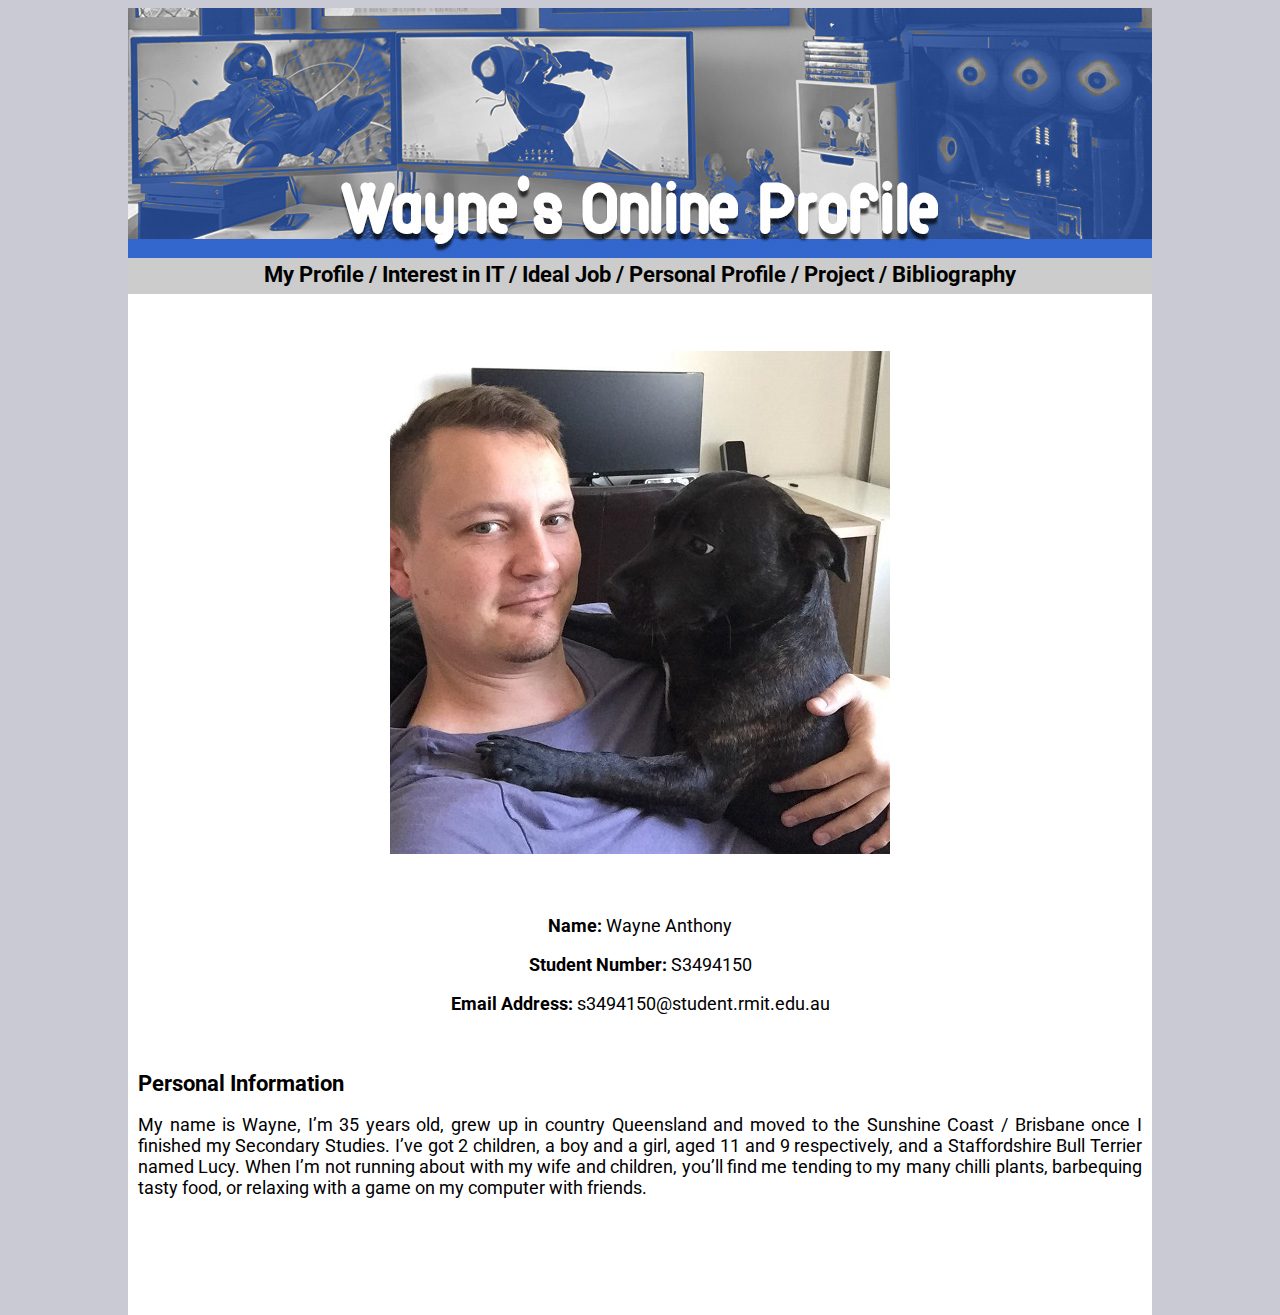
<file: index.html>
<!doctype html>
<html>
<head>
<meta charset="utf-8">
<title>My Profile</title>
<link href="main.css" rel="stylesheet" type="text/css">
<style type="text/css">
</style>
</head>

<body>

<div class="container">

  <div class="header">    
	  <img src="banner1.jpg" width="1024" height="250" alt=""/>
	</div>
  <div class="navigation"> 
		<a href="index.html">My Profile</a> 
		/ <a href="interest.html">Interest in IT</a> 
		/ <a href="job.html">Ideal Job</a> 
		/ <a href="profile.html">Personal Profile</a> 
    / <a href="project.html">Project</a>
    / <a href="bibliography.html">Bibliography</a>
  </div>
	
  <div class="maintext justify">
	  	 <p>&nbsp;</p>
	<div class="maintext center">
    <img src=profilepic.jpg class=image width="500" height="503" alt=""/>
  </div>
	  
    <p>&nbsp;</p>
    
    <div class="maintext center">
      <p><strong>Name:</strong> Wayne Anthony</p>
      <p><strong>Student Number:</strong> S3494150</p>
      <p><strong>Email Address:</strong> s3494150@student.rmit.edu.au</p>
      <p>&nbsp;</p>
    </div>

    <h1>Personal Information</h1>
    <p>My name is Wayne, I’m 35 years old, grew up in country Queensland and moved to the Sunshine Coast / 
       Brisbane once I finished my Secondary Studies. I’ve got 2 children, a boy and a girl, aged 11 and 9 
       respectively, and a Staffordshire Bull Terrier named Lucy. When I’m not running about with my wife 
       and children, you’ll find me tending to my many chilli plants, barbequing tasty food, or relaxing with a 
       game on my computer with friends.</p>
       <p>&nbsp;</p>
       <p>&nbsp;</p>
       <p>&nbsp;</p>
  </div>

</div>

</body>
</html>
</file>
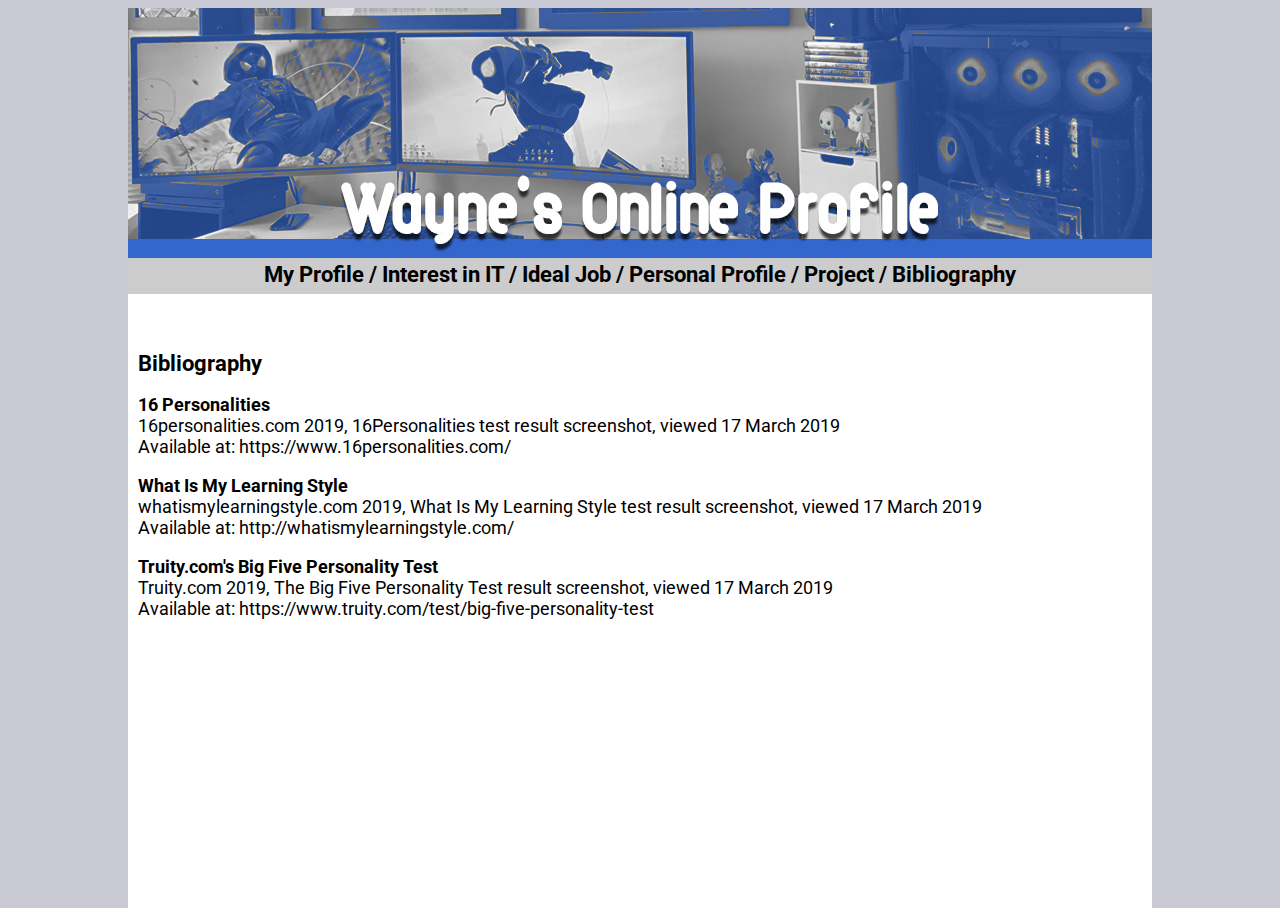
<file: bibliography.html>
<!doctype html>
<html>
<head>
<meta charset="utf-8">
<title>My Profile</title>
<link href="main.css" rel="stylesheet" type="text/css">
<style type="text/css">
</style>
</head>

<body>

<div class="container">

  <div class="header">    
    <img src="banner1.jpg" width="1024" height="250" alt=""/>
  </div>
  <div class="navigation"> 
    <a href="index.html">My Profile</a> 
    / <a href="interest.html">Interest in IT</a> 
    / <a href="job.html">Ideal Job</a> 
    / <a href="profile.html">Personal Profile</a> 
    / <a href="project.html">Project</a>
    / <a href="bibliography.html">Bibliography</a>
  </div>

  <div class="maintext justify">
        <p>&nbsp;</p>
   
 
  <h1>Bibliography</h1>
  
    <p><strong>16 Personalities</strong><br>
    16personalities.com 2019, 16Personalities test result screenshot, viewed 17 March 2019 <br>
    Available at: https://www.16personalities.com/ </p>

    <p><strong>What Is My Learning Style</strong><br>
    whatismylearningstyle.com 2019, What Is My Learning Style test result screenshot, viewed 17 March 2019 <br>
    Available at: http://whatismylearningstyle.com/ </p>

    <p><strong>Truity.com's Big Five Personality Test</strong><br>
    Truity.com 2019, The Big Five Personality Test result screenshot, viewed 17 March 2019 <br>
    Available at: https://www.truity.com/test/big-five-personality-test </p>
    <p>&nbsp;</p>
    <p>&nbsp;</p>
    <p>&nbsp;</p>
</div>

</div>

</body>
</html>
</file>
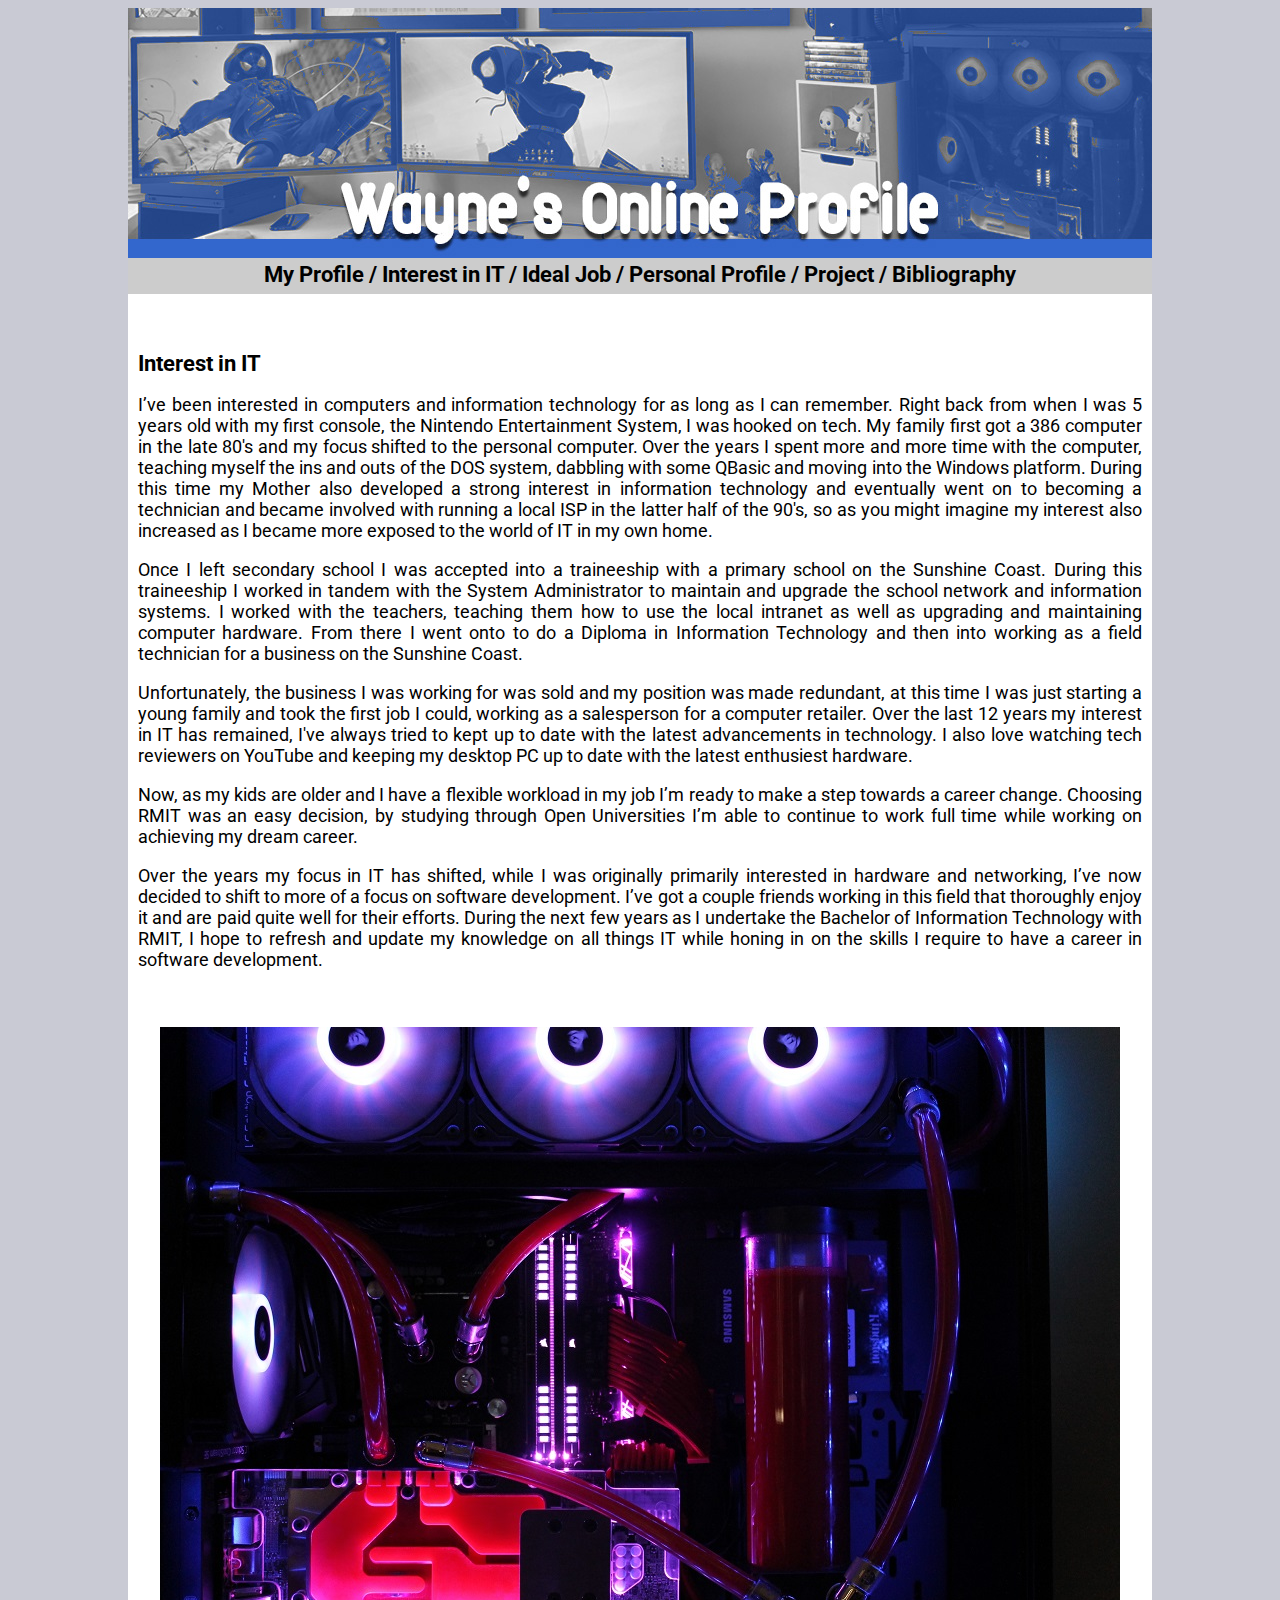
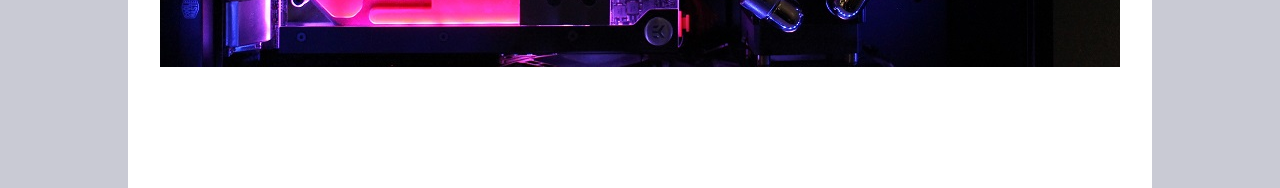
<file: interest.html>
<!doctype html>
<html>
<head>
<meta charset="utf-8">
<title>My Profile</title>
<link href="main.css" rel="stylesheet" type="text/css">
<style type="text/css">
</style>
</head>

<body>
	
<div class="container">

  <div class="header">    
	  <img src="banner1.jpg" width="1024" height="250" alt=""/>
	</div>
  <div class="navigation"> 
		<a href="index.html">My Profile</a> 
		/ <a href="interest.html">Interest in IT</a> 
		/ <a href="job.html">Ideal Job</a> 
		/ <a href="profile.html">Personal Profile</a> 
		/ <a href="project.html">Project</a>
		/ <a href="bibliography.html">Bibliography</a>
	</div>
	
  <div class="maintext justify">
		<p>&nbsp;</p>
		
		<h1>Interest in IT</h1>
		
    <p>I’ve been interested in computers and information technology for as long as I can remember. 
		Right back from when I was 5 years old with my first console, the Nintendo Entertainment 
		System, I was hooked on tech. My family first got a 386 computer in the late 80's and my 
		focus shifted to the personal computer. Over the years I spent more and more time with 
		the computer, teaching myself the ins and outs of the DOS system, dabbling with some QBasic 
		and moving into the Windows platform. During this time my Mother also developed a strong 
		interest in information technology and eventually went on to becoming a technician and 
		became involved with running a local ISP in the latter half of the 90's, so as you might 
		imagine my interest also increased as I became more exposed to the world of IT in my own home. </p>
    <p>Once I left secondary school I was accepted into a traineeship with a primary school on 
		the Sunshine Coast. During this traineeship I worked in tandem with the System Administrator 
		to maintain and upgrade the school network and information systems. I worked with the teachers, 
		teaching them how to use the local intranet as well as upgrading and maintaining computer 
		hardware. From there I went onto to do a Diploma in Information Technology and then into 
		working as a field technician for a business on the Sunshine Coast. </p>
    <p>Unfortunately, the business I was working for was sold and my position was made redundant, 
		at this time I was just starting a young family and took the first job I could, working as 
		a salesperson for a computer retailer. Over the last 12 years my interest in IT has remained,
		I've always tried to kept up to date with the latest advancements in technology. I also love watching 
		tech reviewers on YouTube and keeping my desktop PC up to date with the latest enthusiest hardware. </p>
		<p>Now, as my kids are older and I have a flexible workload in my job I’m ready to make a step towards a
		career change. Choosing RMIT was an easy decision, by studying through Open Universities I’m able to 
		continue to work full time while working on achieving my dream career. </p>
    <p>Over the years my focus in IT has shifted, while I was originally primarily interested in hardware 
		and networking, I’ve now decided to shift to more of a focus on software development. I’ve got a 
		couple friends working in this field that thoroughly enjoy it and are paid quite well for their 
		efforts. During the next few years as I undertake the Bachelor of Information Technology with 
		RMIT, I hope to refresh and update my knowledge on all things IT while honing in on the skills 
		I require to have a career in software development. </p>
		<p>&nbsp;</p>
		<div class="maintext center">
				<img src="desktoppc.JPG" width="960" height="640" alt=""/>
		</div>
		<p>&nbsp;</p>
		<p>&nbsp;</p>
		<p>&nbsp;</p>
	</div>
	
</div>

</body>
</html>
</file>
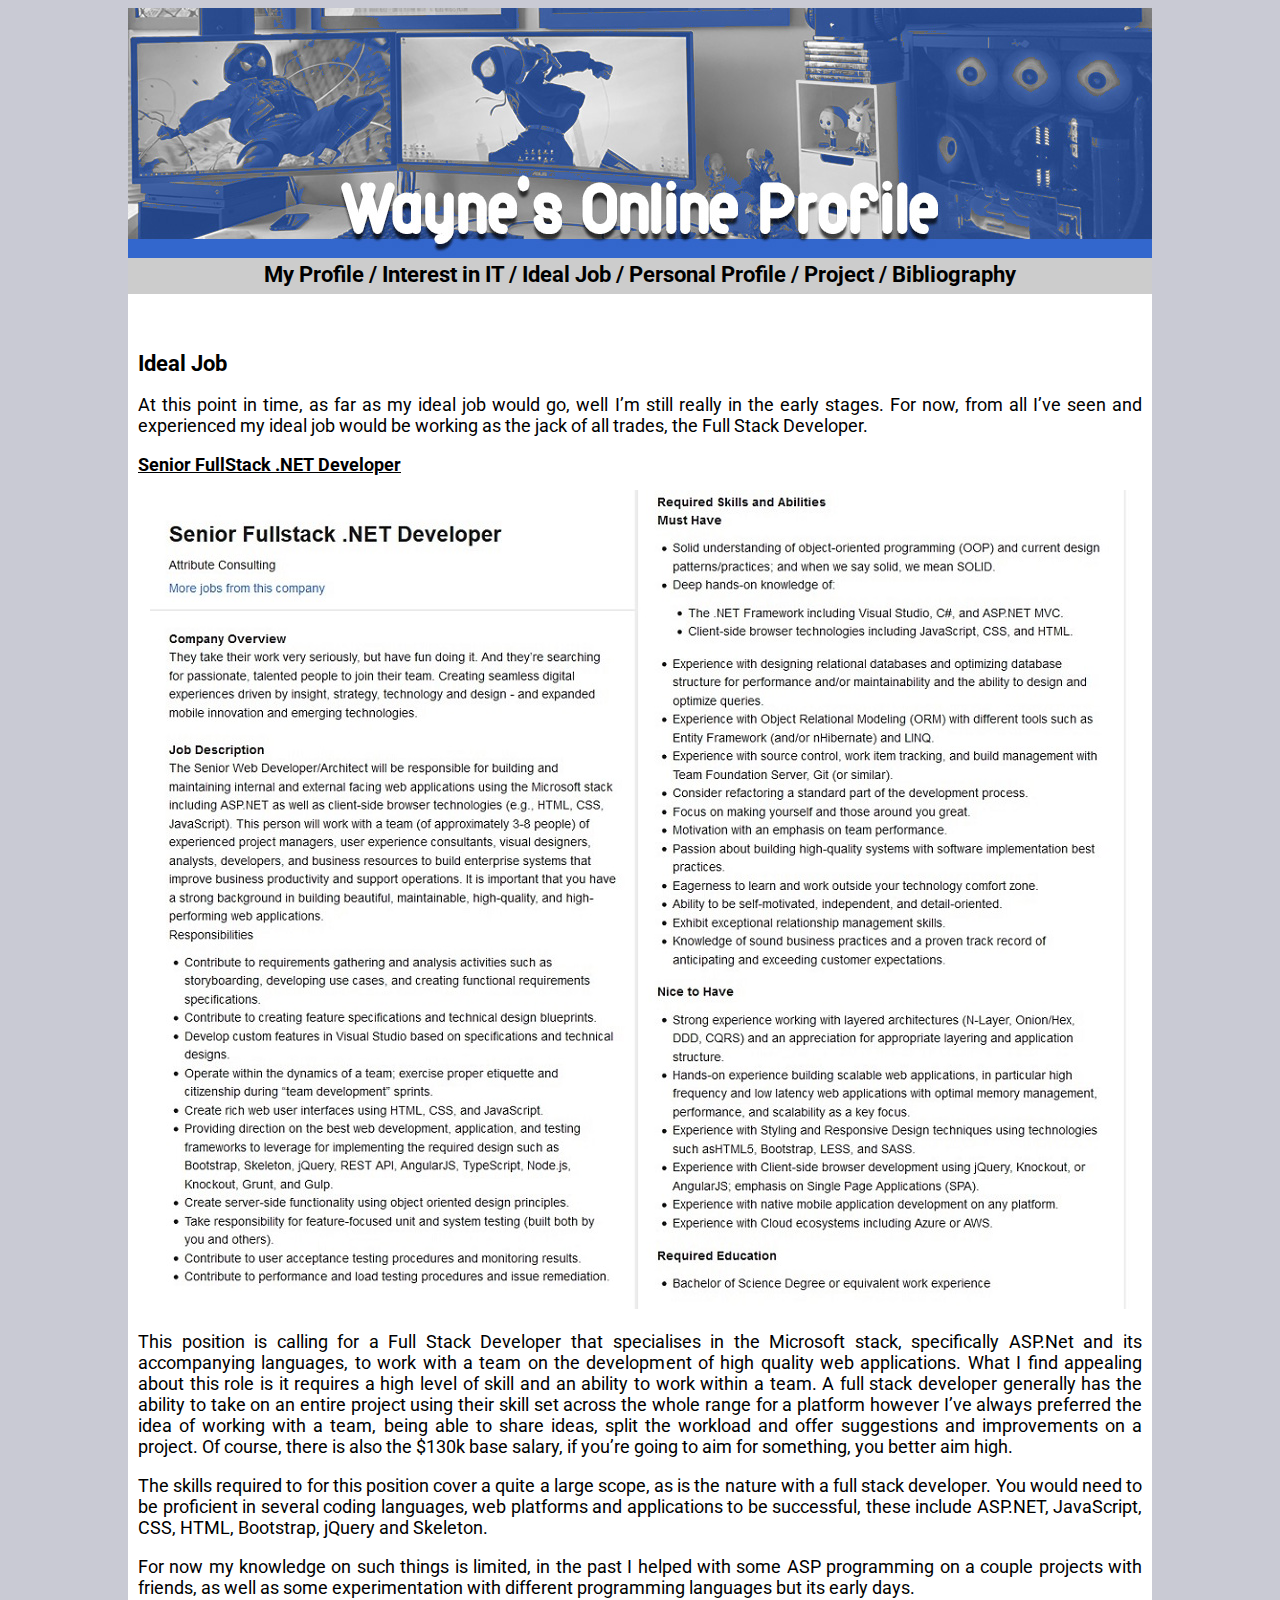
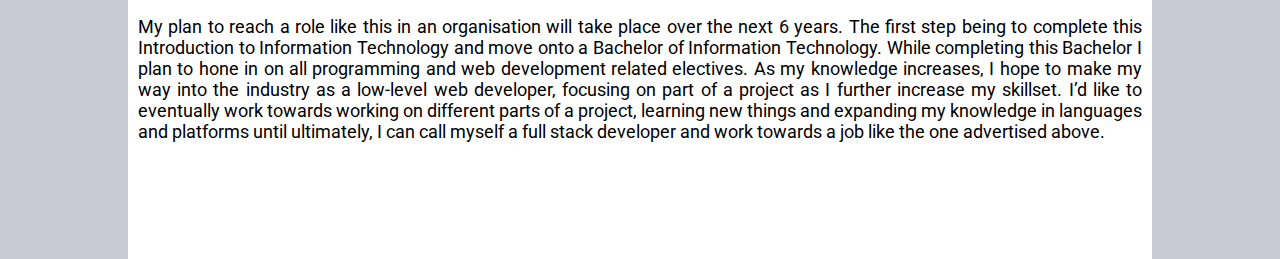
<file: job.html>
<!doctype html>
<html>
<head>
<meta charset="utf-8">
<title>My Profile</title>
<link href="main.css" rel="stylesheet" type="text/css">
<style type="text/css">
</style>
</head>

<body>

<div class="container">

  <div class="header">    
    <img src="banner1.jpg" width="1024" height="250" alt=""/>
  </div>
  <div class="navigation"> 
    <a href="index.html">My Profile</a> 
    / <a href="interest.html">Interest in IT</a> 
    / <a href="job.html">Ideal Job</a> 
    / <a href="profile.html">Personal Profile</a> 
    / <a href="project.html">Project</a>
    / <a href="bibliography.html">Bibliography</a>
  </div>

  
  <div class="maintext justify">

    <p>&nbsp;</p>
    
    <h1>Ideal Job</h1>
    <p>At this point in time, as far as my ideal job would go, well I’m still really in the early stages. 
      For now, from all I’ve seen and experienced my ideal job would be working as the jack of all trades, 
      the Full Stack Developer.</p>
    <h2><u><a href="https://www.seek.com.au/job/38522088?searchrequesttoken=ded47d61-0099-4030-87fd-4fb4c8094689&amp;type=standout">
      Senior FullStack .NET Developer</a></u></h2>
    <div class="maintext center"><img src=seekad.jpg class=image width="980" height="819" alt=""/></div>
    <p>This position is calling for a Full Stack Developer that specialises in the Microsoft stack, specifically 
      ASP.Net and its accompanying languages, to work with a team on the development of high quality web applications. 
      What I find appealing about this role is it requires a high level of skill and an ability to work within a team. 
      A full stack developer generally has the ability to take on an entire project using their skill set across the 
      whole range for a platform however I’ve always preferred the idea of working with a team, being able to share 
      ideas, split the workload and offer suggestions and improvements on a project. Of course, there is also the 
      $130k base salary, if you’re going to aim for something, you better aim high. </p>
    <p>The skills required to for this position cover a quite a large scope, as is the nature with a full stack developer. 
      You would need to be proficient in several coding languages, web platforms and applications to be successful, these 
      include ASP.NET, JavaScript, CSS, HTML, Bootstrap, jQuery and Skeleton. </p>
    <p>For now my knowledge on such things is limited, in the past I helped with some ASP programming on a 
      couple projects with friends, as well as some experimentation with different programming languages but its early days. </p>
    <p>My plan to reach a role like this in an organisation will take place over the next 6 years. The first step being 
      to complete this Introduction to Information Technology and move onto a Bachelor of Information Technology. While 
      completing this Bachelor I plan to hone in on all programming and web development related electives. As my knowledge 
      increases, I hope to make my way into the industry as a low-level web developer, focusing on part of a project as I 
      further increase my skillset. I’d like to eventually work towards working on different parts of a project, learning 
      new things and expanding my knowledge in languages and platforms until ultimately, I can call myself a full stack 
      developer and work towards a job like the one advertised above.</p>
    <p>&nbsp;</p>
    <p>&nbsp;</p>
    <p>&nbsp;</p>
  </div>

</div>

</body>
</html>
</file>
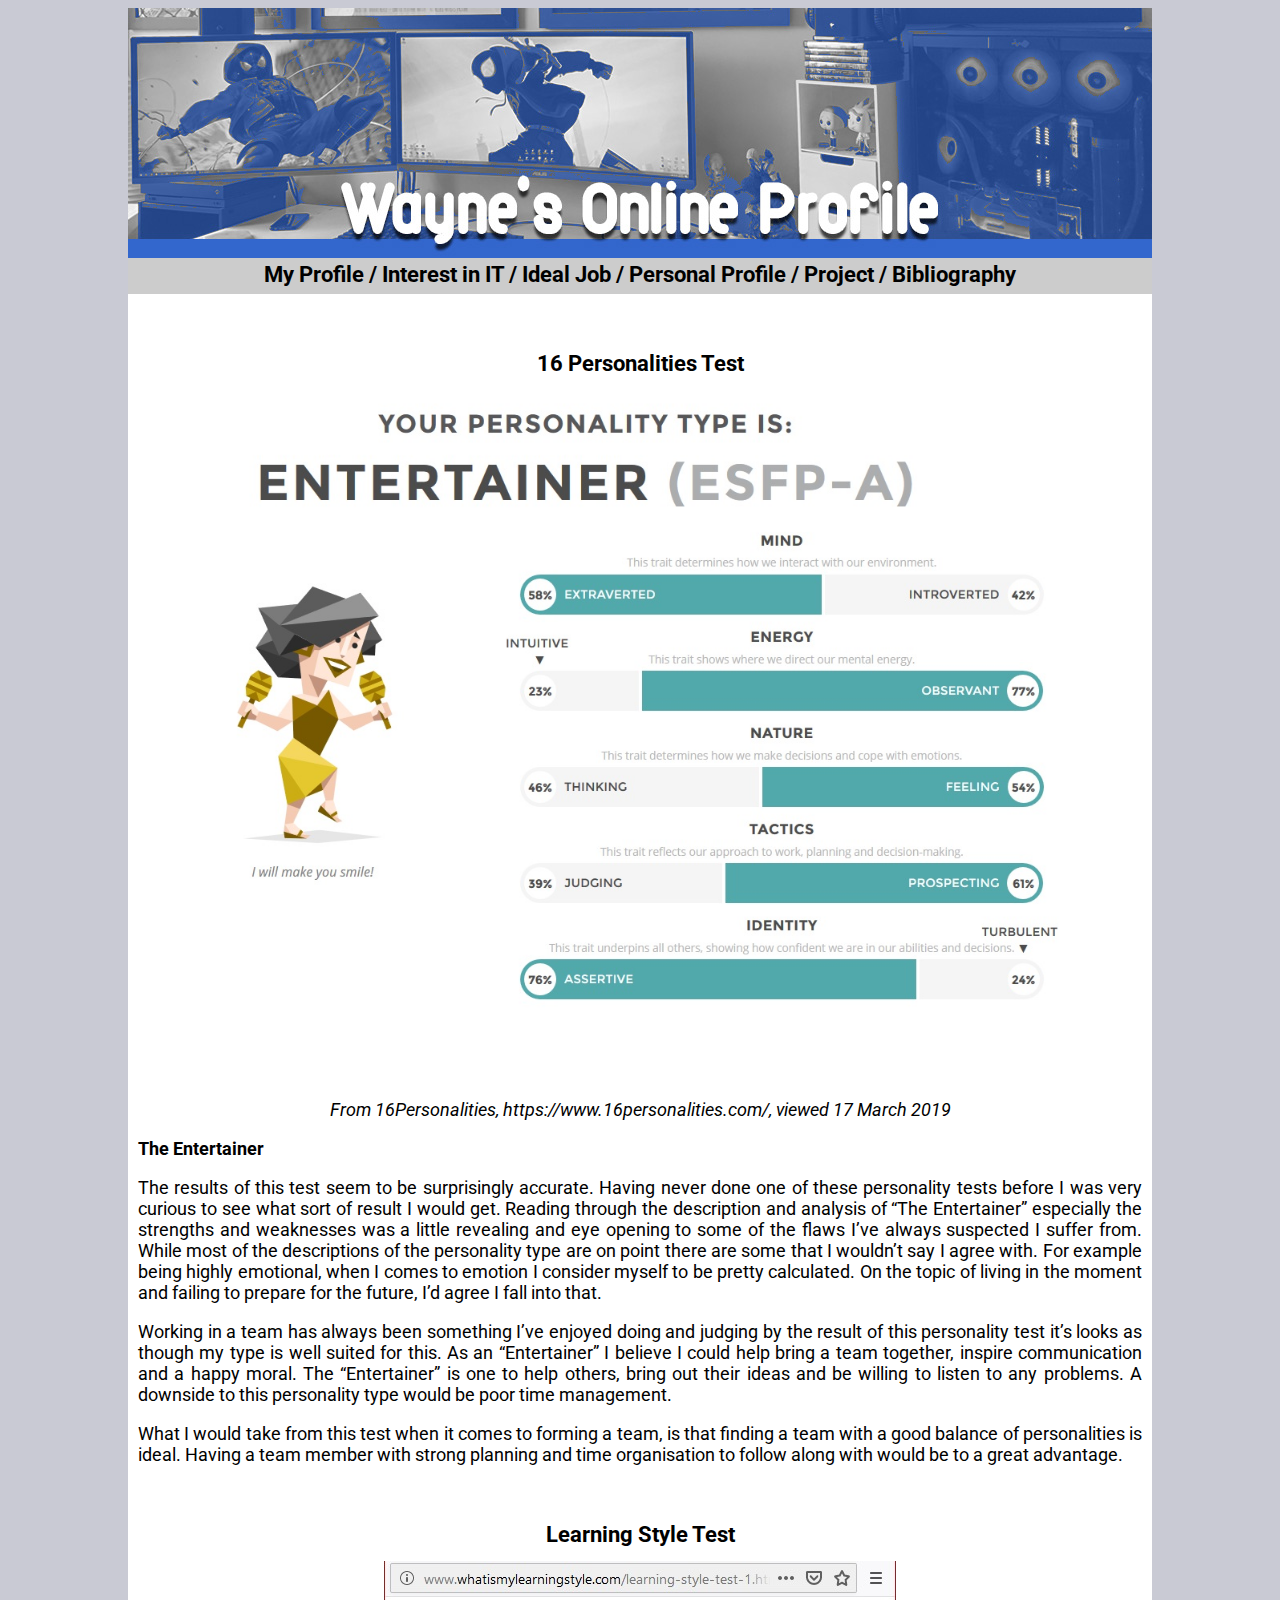
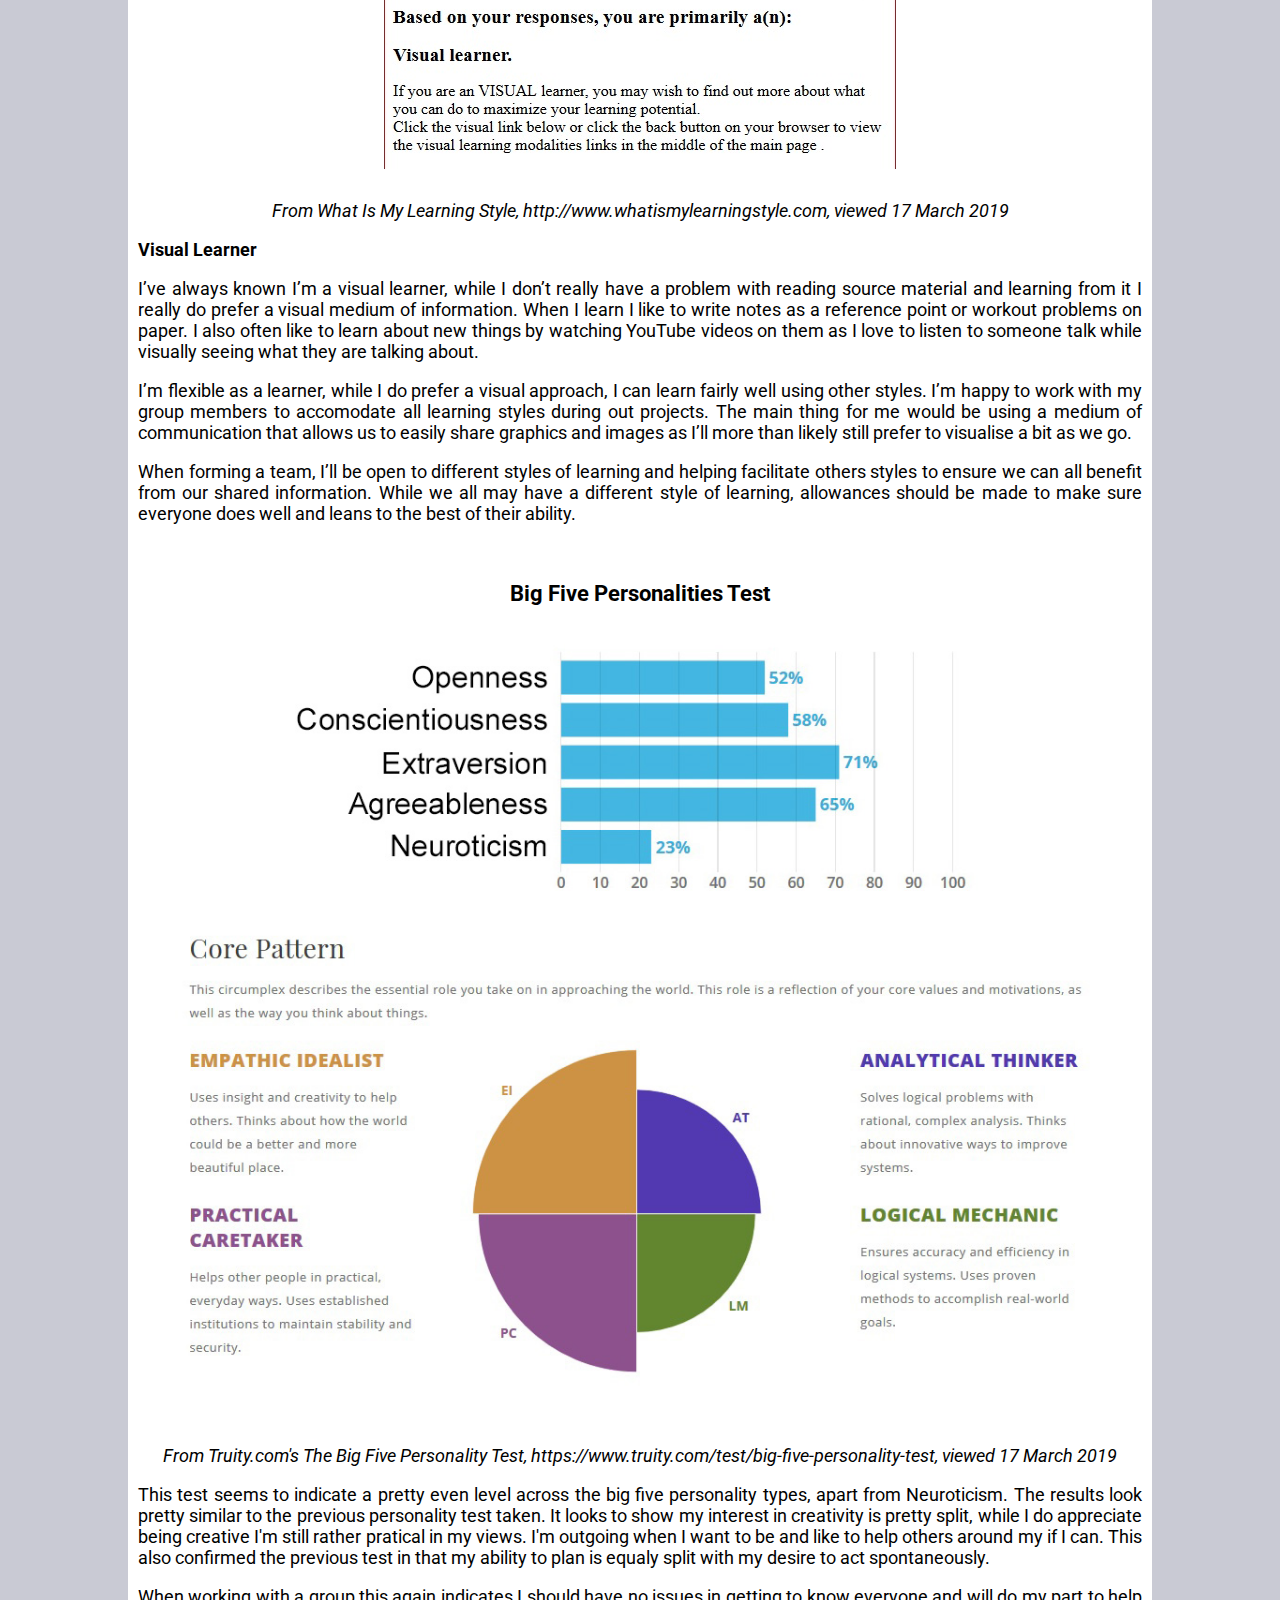
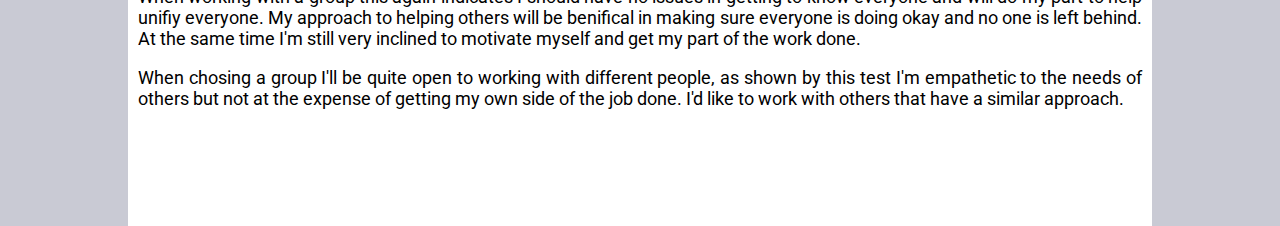
<file: profile.html>
<!doctype html>
<html>
<head>
<meta charset="utf-8">
<title>My Profile</title>
<link href="main.css" rel="stylesheet" type="text/css">
<style type="text/css">
</style>
</head>

<body>

<div class="container">

  <div class="header">    
    <img src="banner1.jpg" width="1024" height="250" alt=""/>
  </div>
  <div class="navigation"> 
    <a href="index.html">My Profile</a> 
    / <a href="interest.html">Interest in IT</a> 
    / <a href="job.html">Ideal Job</a> 
    / <a href="profile.html">Personal Profile</a> 
    / <a href="project.html">Project</a>
    / <a href="bibliography.html">Bibliography</a>
  </div>

  <div class="maintext justify">
    <p>&nbsp;</p>
    
    <div class="maintext center">
     <h1>16 Personalities Test</h1>   
     <img src="16personalities.jpg" width="960" height="686" alt=""/>
     <p><i>From 16Personalities, https://www.16personalities.com/, viewed 17 March 2019</i></p>
    </div>

    <h2>The Entertainer</h2>
    <p>The results of this test seem to be surprisingly accurate. Having never done one of these personality 
      tests before I was very curious to see what sort of result I would get. Reading through the description 
      and analysis of “The Entertainer” especially the strengths and weaknesses was a little revealing and eye 
      opening to some of the flaws I’ve always suspected I suffer from. While most of the descriptions of the 
      personality type are on point there are some that I wouldn’t say I agree with. For example being highly 
      emotional, when I comes to emotion I consider myself to be pretty calculated. On the topic of living in 
      the moment and failing to prepare for the future, I’d agree I fall into that. </p>
    <p>Working in a team has always been something I’ve enjoyed doing and judging by the result of this 
      personality test it’s looks as though my type is well suited for this. As an “Entertainer” I believe I 
      could help bring a team together, inspire communication and a happy moral. The “Entertainer” is one to 
      help others, bring out their ideas and be willing to listen to any problems. A downside to this personality 
      type would be poor time management. </p>
    <p>What I would take from this test when it comes to forming a team, is that finding a team with a good 
      balance of personalities is ideal. Having a team member with strong planning and time organisation to 
      follow along with would be to a great advantage. </p>
    <p>&nbsp;</p>
    
    <div class="maintext center">
      <h1>Learning Style Test</h1>  
      <img src="learningstyle.jpg" width="512" height="217" alt=""/>
      <p><i>From What Is My Learning Style, http://www.whatismylearningstyle.com, viewed 17 March 2019</i></p>
    </div>

    <h2>Visual Learner</h2>
    <p>I’ve always known I’m a visual learner, while I don’t really have a problem with reading source material 
      and learning from it I really do prefer a visual medium of information. When I learn I like to write notes 
      as a reference point or workout problems on paper. I also often like to learn about new things by watching 
      YouTube videos on them as I love to listen to someone talk while visually seeing what they are talking about.</p>
    <p>I’m flexible as a learner, while I do prefer a visual approach, I can learn fairly well using other styles. 
      I’m happy to work with my group members to accomodate all learning styles during out projects. The main thing for 
      me would be using a medium of communication that allows us to easily share graphics and images as I’ll more 
      than likely still prefer to visualise a bit as we go.</p>
    <p>When forming a team, I’ll be open to different styles of learning and helping facilitate others styles to 
      ensure we can all benefit from our shared information. While we all may have a different style of learning, 
      allowances should be made to make sure everyone does well and leans to the best of their ability.</p>
    <p>&nbsp;</p>
    
    <div class="maintext center">
        <h1>Big Five Personalities Test</h1>  
        <img src="bigfive.jpg" width="960" height="802" alt=""/>
        <p><i>From Truity.com's The Big Five Personality Test, https://www.truity.com/test/big-five-personality-test, viewed 17 March 2019</i></p>
    </div>

    <p>This test seems to indicate a pretty even level across the big five personality types, apart from Neuroticism. The results look
      pretty similar to the previous personality test taken. It looks to show my interest in creativity is 
      pretty split, while I do appreciate being creative I'm still rather pratical in my views. I'm outgoing when I want
      to be and like to help others around my if I can. This also confirmed the previous test in that my ability
      to plan is equaly split with my desire to act spontaneously.</p>
    <p>When working with a group this again indicates I should have no issues in getting to know everyone and 
      will do my part to help unifiy everyone. My approach to helping others will be benifical in making sure 
      everyone is doing okay and no one is left behind. At the same time I'm still very inclined to motivate
      myself and get my part of the work done. </p>
    <p>When chosing a group I'll be quite open to working with different people, as shown by this test I'm 
      empathetic to the needs of others but not at the expense of getting my own side of the job done. I'd like 
      to work with others that have a similar approach.
    </p>
    
    <p>&nbsp;</p>
    <p>&nbsp;</p>
    <p>&nbsp;</p>
      

    
  </div>

</div>

</body>
</html>
</file>
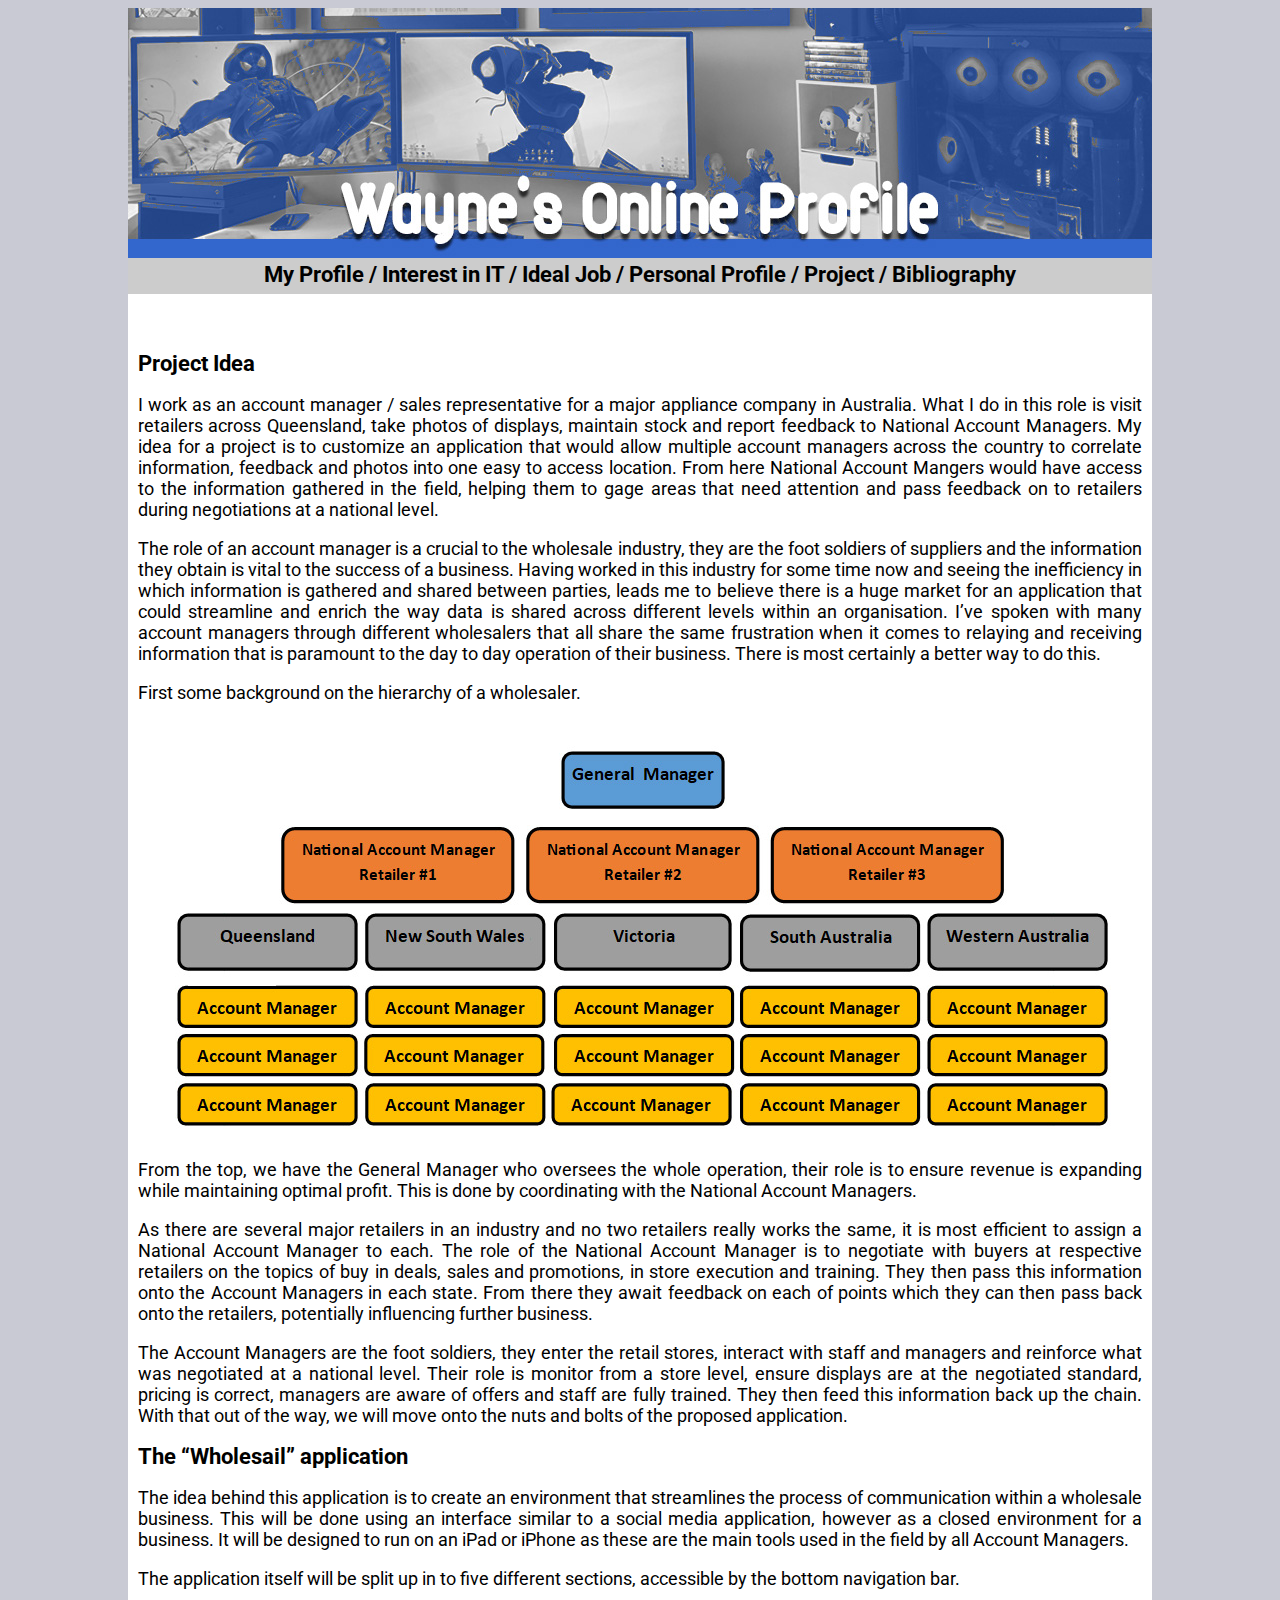
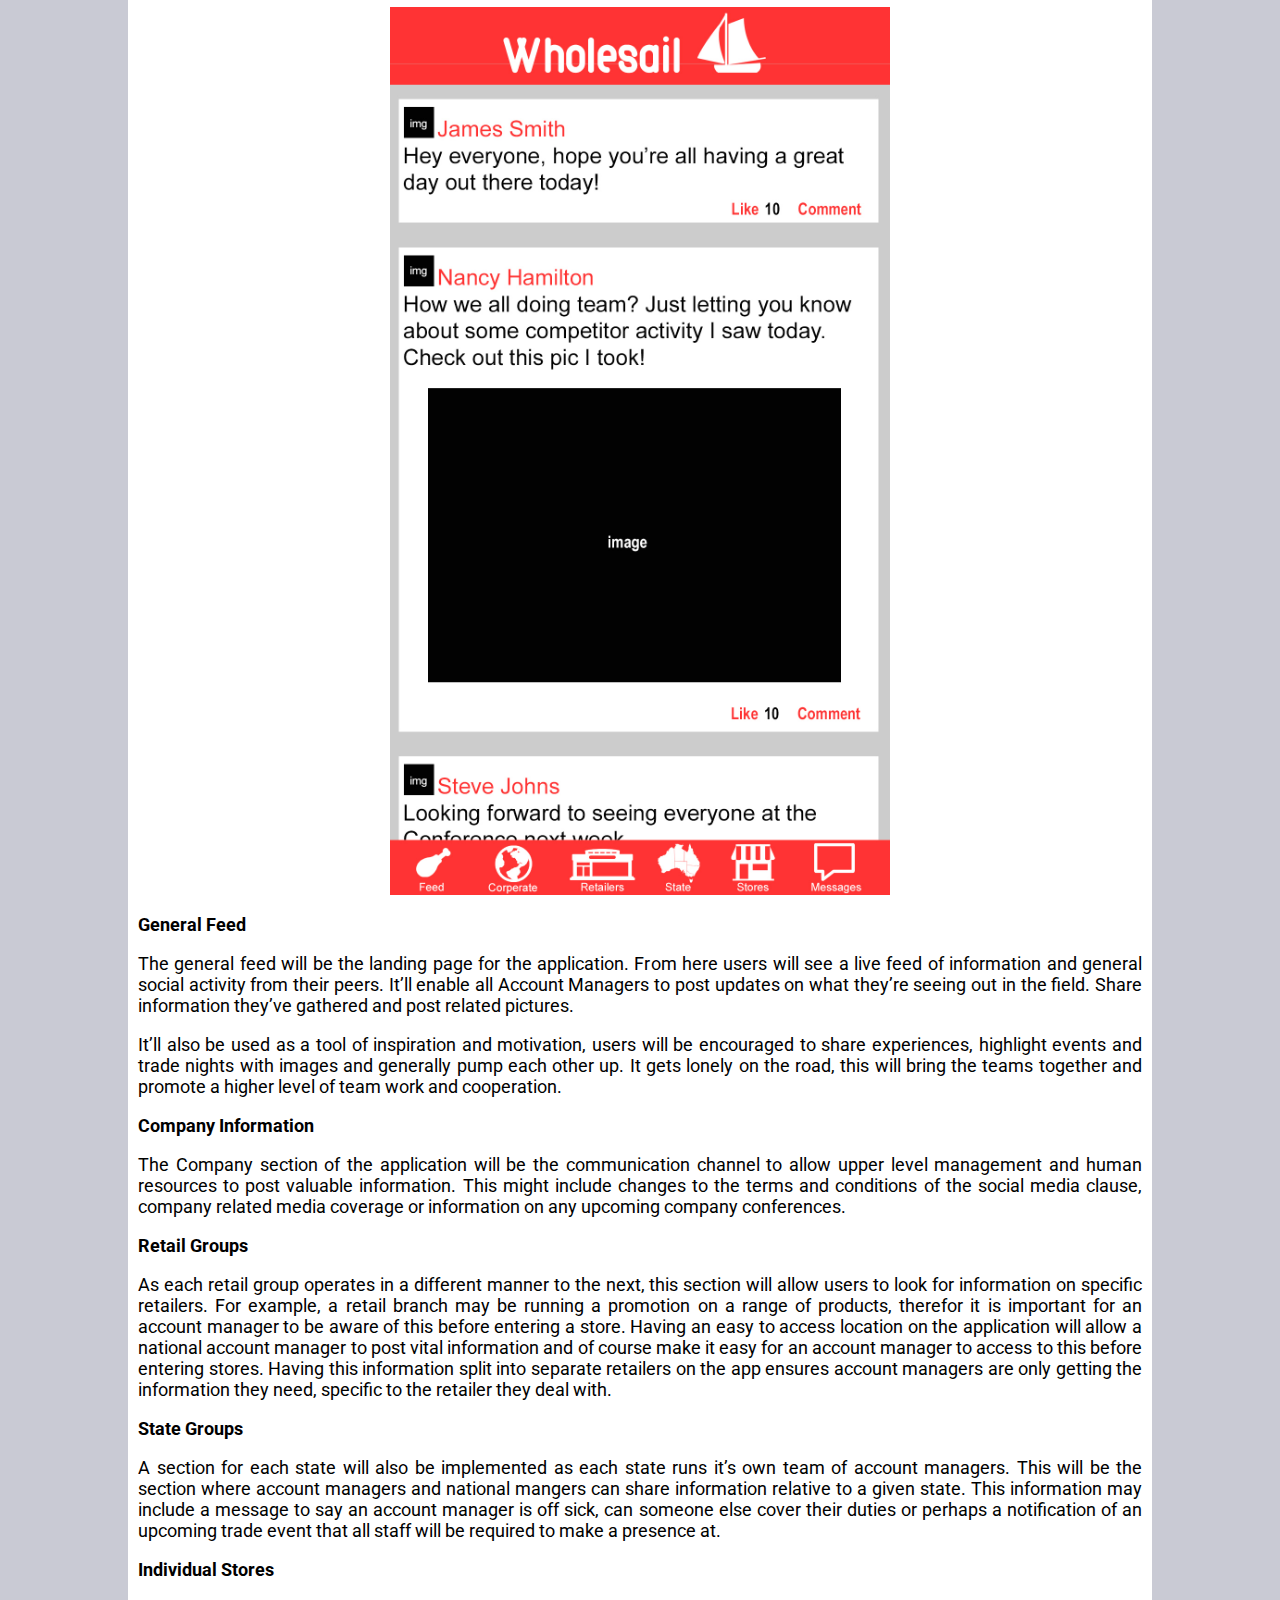
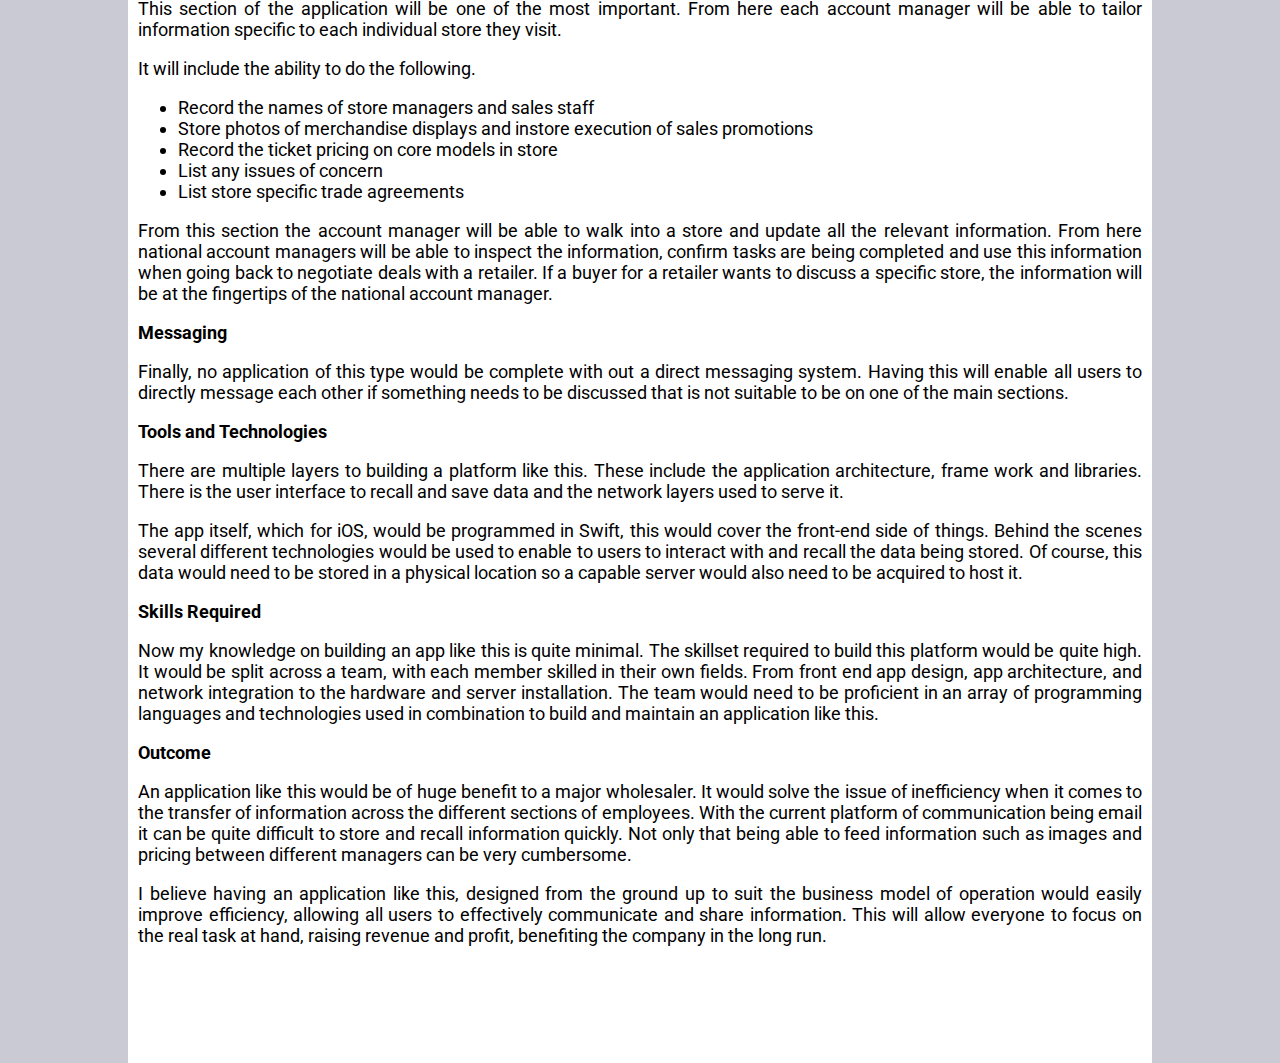
<file: project.html>
<!doctype html>
<html>
<head>
<meta charset="utf-8">
<title>My Profile</title>
<link href="main.css" rel="stylesheet" type="text/css">
<style type="text/css">
</style>
</head>

<body>

<div class="container">

  <div class="header">    
    <img src="banner1.jpg" width="1024" height="250" alt=""/>
  </div>
  <div class="navigation"> 
    <a href="index.html">My Profile</a> 
    / <a href="interest.html">Interest in IT</a> 
    / <a href="job.html">Ideal Job</a> 
    / <a href="profile.html">Personal Profile</a> 
    / <a href="project.html">Project</a>
    / <a href="bibliography.html">Bibliography</a>
  </div>

  <div class="maintext justify">
    <p>&nbsp;</p>
    <h1>Project Idea</h1>

    <p>I work as an account manager / sales representative for a major appliance company in Australia. 
      What I do in this role is visit retailers across Queensland, take photos of displays, maintain stock 
      and report feedback to National Account Managers. My idea for a project is to customize an application 
      that would allow multiple account managers across the country to correlate information, feedback and photos 
      into one easy to access location. From here National Account Mangers would have access to the information 
      gathered in the field, helping them to gage areas that need attention and pass feedback on to retailers 
      during negotiations at a national level. </p>
    <p>The role of an account manager is a crucial to the wholesale industry, they are the foot soldiers 
      of suppliers and the information they obtain is vital to the success of a business. Having worked 
      in this industry for some time now and seeing the inefficiency in which information is gathered and 
      shared between parties, leads me to believe there is a huge market for an application that could streamline 
      and enrich the way data is shared across different levels within an organisation. I’ve spoken with many 
      account managers through different wholesalers that all share the same frustration when it comes to relaying 
      and receiving information that is paramount to the day to day operation of their business. There is most certainly 
      a better way to do this. </p>
    <p>First some background on the hierarchy of a wholesaler. </p>
	<div class="maintext center"><img src=wholesale.jpg class=image width="946" height="416" alt=""/></div>
    <p>From the top, we have the General Manager who oversees the whole operation, their role is to ensure revenue 
      is expanding while maintaining optimal profit. This is done by coordinating with the National Account Managers. </p>
    <p>As there are several major retailers in an industry and no two retailers really works the same, it is most 
      efficient to assign a National Account Manager to each. The role of the National Account Manager is to negotiate 
      with buyers at respective retailers on the topics of buy in deals, sales and promotions, in store execution and 
      training. They then pass this information onto the Account Managers in each state. From there they await feedback 
      on each of points which they can then pass back onto the retailers, potentially influencing further business. </p>
    <p>The Account Managers are the foot soldiers, they enter the retail stores, interact with staff and managers and 
      reinforce what was negotiated at a national level. Their role is monitor from a store level, ensure displays are 
      at the negotiated standard, pricing is correct, managers are aware of offers and staff are fully trained. They then 
      feed this information back up the chain. With that out of the way, we will move onto the nuts and bolts of the proposed 
      application. </p>
    <h1>The “Wholesail” application</h1>
    <p>The idea behind this application is to create an environment that streamlines the process of communication within 
      a wholesale business. This will be done using an interface similar to a social media application, however as a closed 
      environment for a business. It will be designed to run on an iPad or iPhone as these are the main tools used 
      in the field by all Account Managers. </p>
    <p>The application itself will be split up in to five different sections, accessible by the bottom navigation bar.</p>

    <div class="maintext center"><img src=wholesailfeed.jpg class=image width="500" height="888" alt=""/></div>

    <h2>General Feed</h2>
	
	  <p>The general feed will be the landing page for the application. From here users will see a live feed of information 
      and general social activity from their peers. It’ll enable all Account Managers to post updates on what they’re seeing
       out in the field. Share information they’ve gathered and post related pictures. </p>
    <p>It’ll also be used as a tool of inspiration and motivation, users will be encouraged to share experiences, highlight 
      events and trade nights with images and generally pump each other up. It gets lonely on the road, this will bring the 
      teams together and promote a higher level of team work and cooperation. </p>
    <p></p>
    
    <h2>Company Information</h2>
    <p>The Company section of the application will be the communication channel to allow upper level management and human 
      resources to post valuable information. This might include changes to the terms and conditions of the social media 
      clause, company related media coverage or information on any upcoming company conferences. </p>
    
    <h2>Retail Groups</h2>
    <p>As each retail group operates in a different manner to the next, this section will allow users to look for information 
      on specific retailers. For example, a retail branch may be running a promotion on a range of products, therefor it is 
      important for an account manager to be aware of this before entering a store. Having an easy to access location on the 
      application will allow a national account manager to post vital information and of course make it easy for an account 
      manager to access to this before entering stores. 
        Having this information split into separate retailers on the app ensures account managers are only getting the information 
        they need, specific to the retailer they deal with.
      </p>

    <h2>State Groups</h2>
    <p>A section for each state will also be implemented as each state runs it’s own team of account managers. This will be the 
      section where account managers and national mangers can share information relative to a given state. This information may 
      include a message to say an account manager is off sick, can someone else cover their duties or perhaps a notification of 
      an upcoming trade event that all staff will be required to make a presence at.</p>
    
    <h2>Individual Stores</h2>
    <p>This section of the application will be one of the most important. From here each account manager will be able to tailor 
      information specific to each individual store they visit. </p>
    <p>It will include the ability to do the following.</p>
    <ul>
    <li>Record the names of store managers and sales staff</li>
    <li>Store photos of merchandise displays and instore execution of sales promotions</li>
    <li>Record the ticket pricing on core models in store</li>
    <li>List any issues of concern</li>
    <li>List store specific trade agreements</li>
    </ul>
    <p>From this section the account manager will be able to walk into a store and update all the relevant information. From here 
      national account managers will be able to inspect the information, confirm tasks are being completed and use this information 
      when going back to negotiate deals with a retailer. If a buyer for a retailer wants to discuss a specific store, the information 
      will be at the fingertips of the national account manager.</p>
    
    <h2>Messaging</h2>
    <p>Finally, no application of this type would be complete with out a direct messaging system. Having this will enable all users to 
      directly message each other if something needs to be discussed that is not suitable to be on one of the main sections.</p>

     <h2>Tools and Technologies</h2> 
     <p>There are multiple layers to building a platform like this. These include the application architecture, frame work and libraries. 
       There is the user interface to recall and save data and the network layers used to serve it.</p>
       <p>The app itself, which for iOS, would be programmed in Swift, this would cover the front-end side of things. Behind the scenes 
         several different technologies would be used to enable to users to interact with and recall the data being stored. Of course, 
         this data would need to be stored in a physical location so a capable server would also need to be acquired to host it. </p>

      <h2>Skills Required</h2>
      <p>Now my knowledge on building an app like this is quite minimal. The skillset required to build this platform would be quite high. 
        It would be split across a team, with each member skilled in their own fields. From front end app design, app architecture, and 
        network integration to the hardware and server installation. The team would need to be proficient in an array of programming languages
        and technologies used in combination to build and maintain an application like this.</p>

      <h2>Outcome</h2>
      <p>An application like this would be of huge benefit to a major wholesaler. It would solve the issue of inefficiency when it comes 
        to the transfer of information across the different sections of employees. With the current platform of communication being email 
        it can be quite difficult to store and recall information quickly. Not only that being able to feed information such as images 
        and pricing between different managers can be very cumbersome. </p>
      <p>I believe having an application like this, designed from the ground up to suit the business model of operation would easily 
        improve efficiency, allowing all users to effectively communicate and share information. This will allow everyone to focus on the 
        real task at hand, raising revenue and profit, benefiting the company in the long run.</p>
      
    <p>&nbsp;</p>
    <p>&nbsp;</p>
    <p>&nbsp;</p>  

  </div>

</div>

</body>
</html>
</file>
<file: main.css>
@import url('https://fonts.googleapis.com/css?family=Open+Sans|Roboto');
@charset "utf-8";

/* Set the <html> and <body> tag styles */
html, body {
	height: 100%;
}
body {
	background-color: #C9CAD4;
	font-family: 'roboto';
}

/* Set the <a> anchor tag styles (links) */
a:link {
	color: #000000;
	text-decoration: none;
}
a:visited {
	text-decoration: none;
	color: #000000;
}
a:hover {
	text-decoration: underline;
}
a:active {
	text-decoration: none;
}

/* Set headers */
h1 {
	font-size: 22px;
	font-weight: bold;
}

h2 {
	font-size: 18px;
	font-weight: bold;
}

/* Set the main container styles */
.container {
	width: 1024px;
	height: 100%;
	margin-left: auto;
	margin-right: auto;
	background-color: #FFFFFF;
}

/* Set the header styles */
.header {
	width:100%;
	background-color: #CCCCCC;
}

/* Navigation bar link styles */
.navigation {
	width: 100%;
	height: 32px;
	font-size: 22px;
	background-color: #CCCCCC;
	font-weight: bold; 
	text-align: center;
}

/* Set the styles for main body of text */
.maintext {
	margin-left: auto;
	margin-right: auto;
	font-size: 18px;
	background-color: #FFFFFF;
	padding: 0px 10px 0px 10px;
}

/* text alignment styles */
.justify {
	text-align: justify;
}
.center {
	text-align: center;
}
</file>
